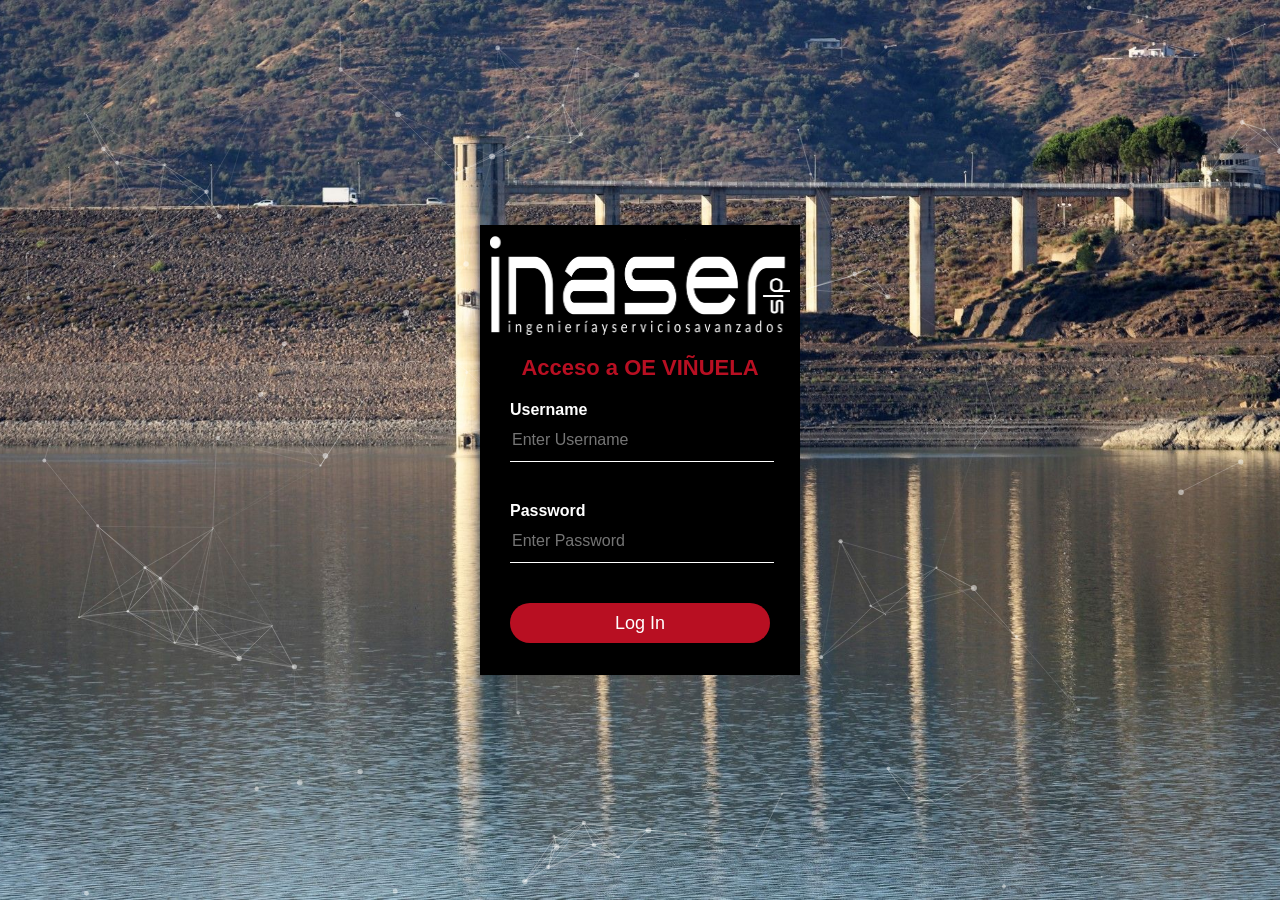
<file: index.html>
<!DOCTYPE html>
<html lang="es">
  
   <head>
      <meta charset="utf-8">
      <title>Prototipo Acceso OE VIÑUELA</title>
      <link rel="stylesheet" href="index.css">
      <link rel="shortcut icon" href="fondotransparentesinweb85300.png" type="image/x-icon">
   </head>
   
   <body>
       
       <div id="particles-js"></div>

       <div class="login-box">
           <img class="avatar" src="fondo%20transparente%20txt%20blanco%20sin%20web.png" alt="logo de inaser">
           
           <h1>Acceso a OE VIÑUELA</h1>
           
           <script src="index.js"></script>
           
           
           <form name=form>
               <!--user name-->
               <label for="username">Username</label>
               <input type="text" placeholder="Enter Username" name=login autocomplete="off">
               
               <!--Passwordd-->
               <label for="password">Password</label>
               <input type="password" placeholder="Enter Password" name=password>
            
            <input onclick=ir() type="button" value="Log In">
            
           
               
           </form>
           
        </div>
 
<script src="particles.min.js"></script>  
<script src="app.js"></script>
        
   </body>
</html>
</file>
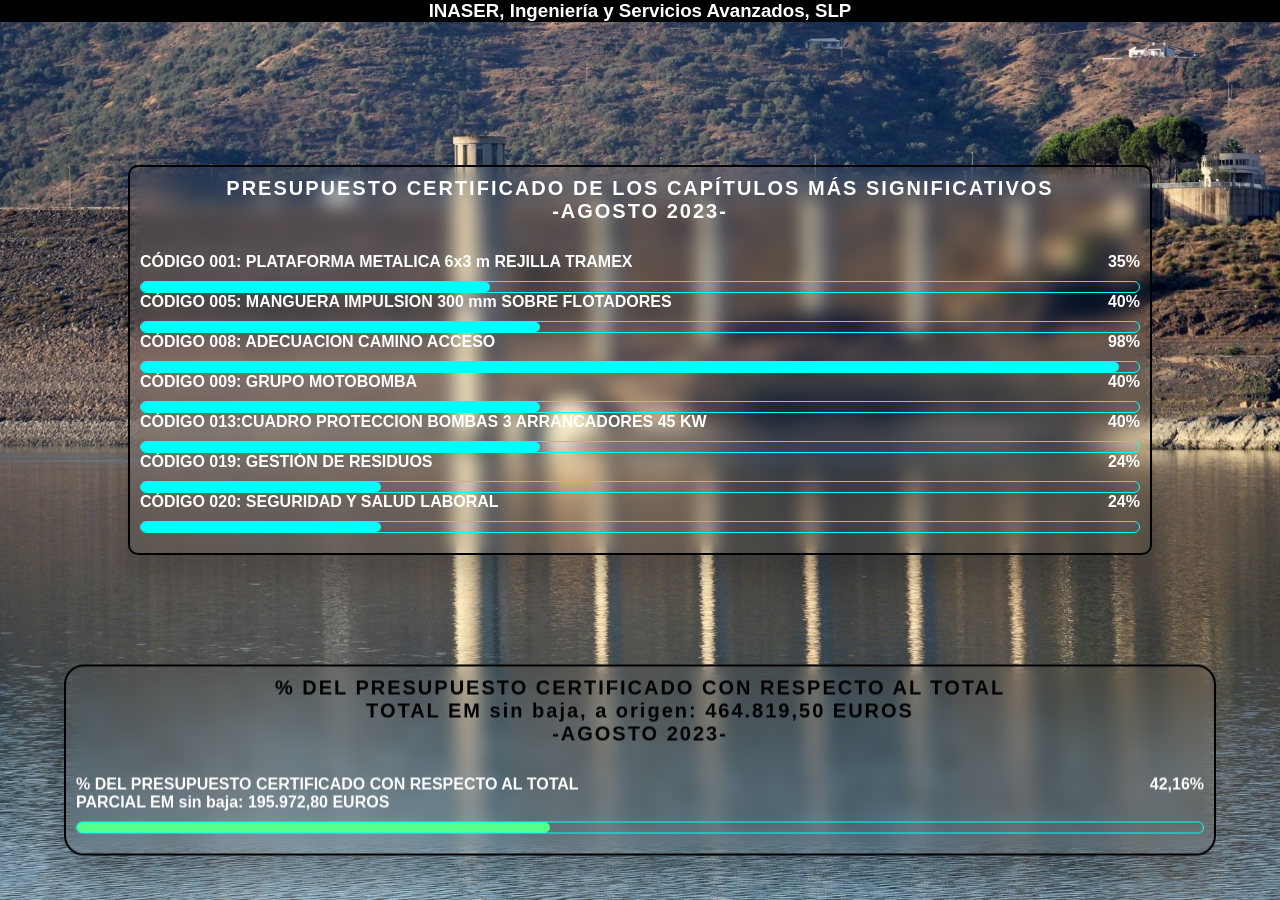
<file: avanceobrat2.html>
<!DOCTYPE html>
<html lang="es">
   <head>
      
       <meta charset="UTF-8">
       <meta http-equiv="X-UA-Compatible" content="IE=edge">
       <meta name="mobile-web-app-capable" content="yes">
       <meta name="apple-mobile-web-app-capable" content="yes">   
       <meta name="viewport" content="width=device-width, initial-scale=1">
       <title>ESTADO AVANCE OBRA</title>
       <link rel="stylesheet" href="avanceobrat2.css">
       
   </head>
   
   <body>
    
    
      <header>
            
            <h3>
                INASER, Ingeniería y Servicios Avanzados, SLP
            </h3>
            
        </header> 
        
     
      <div class="caja-padre">
          <div class="contenedor">
             <h1>PRESUPUESTO CERTIFICADO DE LOS CAPÍTULOS MÁS SIGNIFICATIVOS <br> -AGOSTO 2023-</h1>
             
             
             <div class="skill">
                 <div class="detalles">
                    <span>CÓDIGO 001: PLATAFORMA METALICA 6x3 m REJILLA TRAMEX </span>
                    <span>35%</span>
                 </div>
                    
                 <div class="menu">
                   <div id="html-menu"></div>
                 </div>
             </div>
             
             
             
             
             <div class="skill">
                 <div class="detalles">
                    <span>CÓDIGO 005: MANGUERA IMPULSION 300 mm SOBRE FLOTADORES</span>
                    <span>40%</span>
                 </div>
                    
                 <div class="menu">
                   <div id="css-menu"></div>
                 </div>
             </div>
             
             
             
              <div class="skill">
                 <div class="detalles">
                    <span>CÓDIGO 008: ADECUACION CAMINO ACCESO</span>
                    <span>98%</span>
                 </div>
                    
                 <div class="menu">
                   <div id="js-menu"></div>
                 </div>
             </div>
             
             
             
             <div class="skill">
                 <div class="detalles">
                    <span>CÓDIGO 009: GRUPO MOTOBOMBA</span>
                    <span>40%</span>
                 </div>
                    
                 <div class="menu">
                   <div id="angular-menu"></div>
                 </div>
             </div>
             
             
             <div class="skill">
                 <div class="detalles">
                    <span>CÓDIGO 013:CUADRO PROTECCION BOMBAS 3 ARRANCADORES 45 KW</span>
                    <span>40%</span>
                 </div>
                    
                 <div class="menu">
                   <div id="b5-menu"></div>
                 </div>
             </div>
             
               
                <div class="skill">
                 <div class="detalles">
                    <span>CÓDIGO 019: GESTIÓN DE RESIDUOS</span>
                    <span>24%</span>
                 </div>
                    
                 <div class="menu">
                   <div id="b6-menu"></div>
                 </div>
             </div>
             
             
              <div class="skill">
                 <div class="detalles">
                    <span>CÓDIGO 020: SEGURIDAD Y SALUD LABORAL</span>
                    <span>24%</span>
                 </div>
                    
                 <div class="menu">
                   <div id="b7-menu"></div>
                 </div>
             </div>
             
           
              
              
              
          </div>
          
      </div>
      
       
<div class="caja-padre2">
    <div class="contenedor2">
    <h2>% DEL PRESUPUESTO CERTIFICADO CON RESPECTO AL TOTAL<br>TOTAL EM sin baja, a origen: 464.819,50 EUROS<br> -AGOSTO 2023-</h2>   
         
        <div class="skill">
                 <div class="detalles2">
                    <span>% DEL PRESUPUESTO CERTIFICADO CON RESPECTO AL TOTAL<br> PARCIAL EM sin baja: 195.972,80 EUROS</span>
                    <span>42,16%</span>
                 </div>
                    
                 <div class="menu2">
                   <div id="total-menu"></div>
                 </div>
             </div>   
           
       </div>
          
      </div>        
  
       
       
   </body>
   
   
</html>
</file>
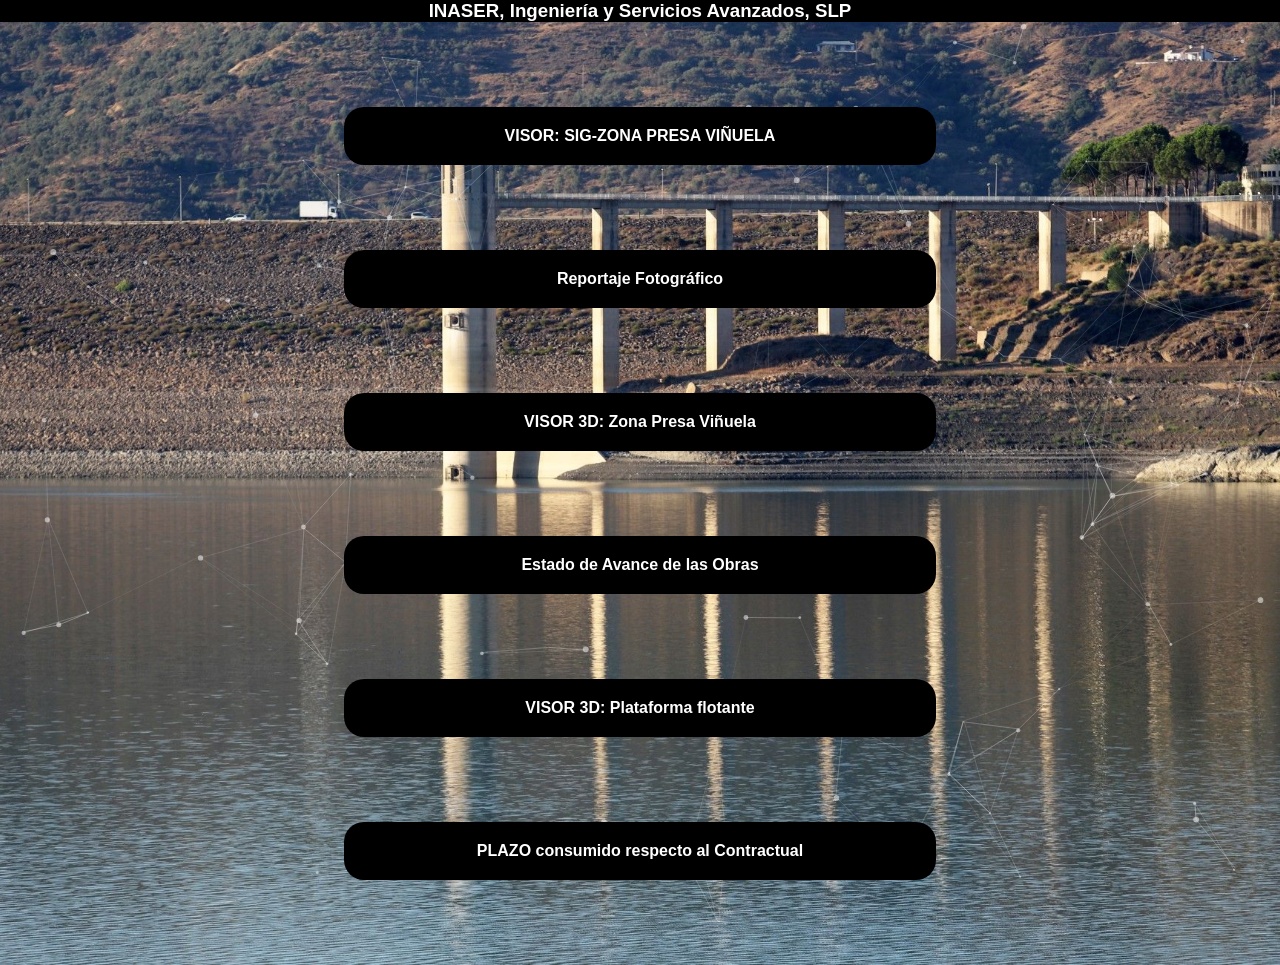
<file: hiperenlopag.html>
<!DOCTYPE html>
<html lang="es">
  
   <head>
      <meta charset="utf-8">
      <meta http-equiv="X-UA-Compatible" content="IE=edge">
      <meta name="viewport" content="initial-scale=1,user-scalable=no,maximum-scale=1,width=device-width">
       <meta name="mobile-web-app-capable" content="yes">
       <meta name="apple-mobile-web-app-capable" content="yes">
      <title>Principal</title>
       <link rel="stylesheet" href="hiperenlopag.css">                 </head>

   <body>

<h3>

    INASER, Ingeniería y Servicios Avanzados, SLP
   
</h3>

   <div id="particles-js"></div> 
   
    

<a class="btn-1" href="t2to.html" target="_blank" rel="noopener noreferrer">VISOR: SIG-ZONA PRESA VIÑUELA</a>

<a class="btn-2" href="reporfot.html"
      target="_blank" rel="noopener noreferrer"
      >Reportaje Fotográfico</a>

<a class="btn-3" href="visor3Dvinuela.html"
      target="_blank" rel="noopener noreferrer"
      >VISOR 3D: Zona Presa Viñuela</a>

<a class="btn-4" href="avanceobrat2.html"
      target="_blank" rel="noopener noreferrer"
      >Estado de Avance de las Obras</a>


<a class="btn-5" href="plataforma3D.html"
      target="_blank" rel="noopener noreferrer"
      >VISOR 3D: Plataforma flotante</a>

<a class="btn-6" href="plazo.html"
      target="_blank" rel="noopener noreferrer"
      >PLAZO consumido respecto al Contractual</a>

   
<script src="particles.min.js"></script>  
<script src="app.js"></script>  
   </body>
</html
</file>
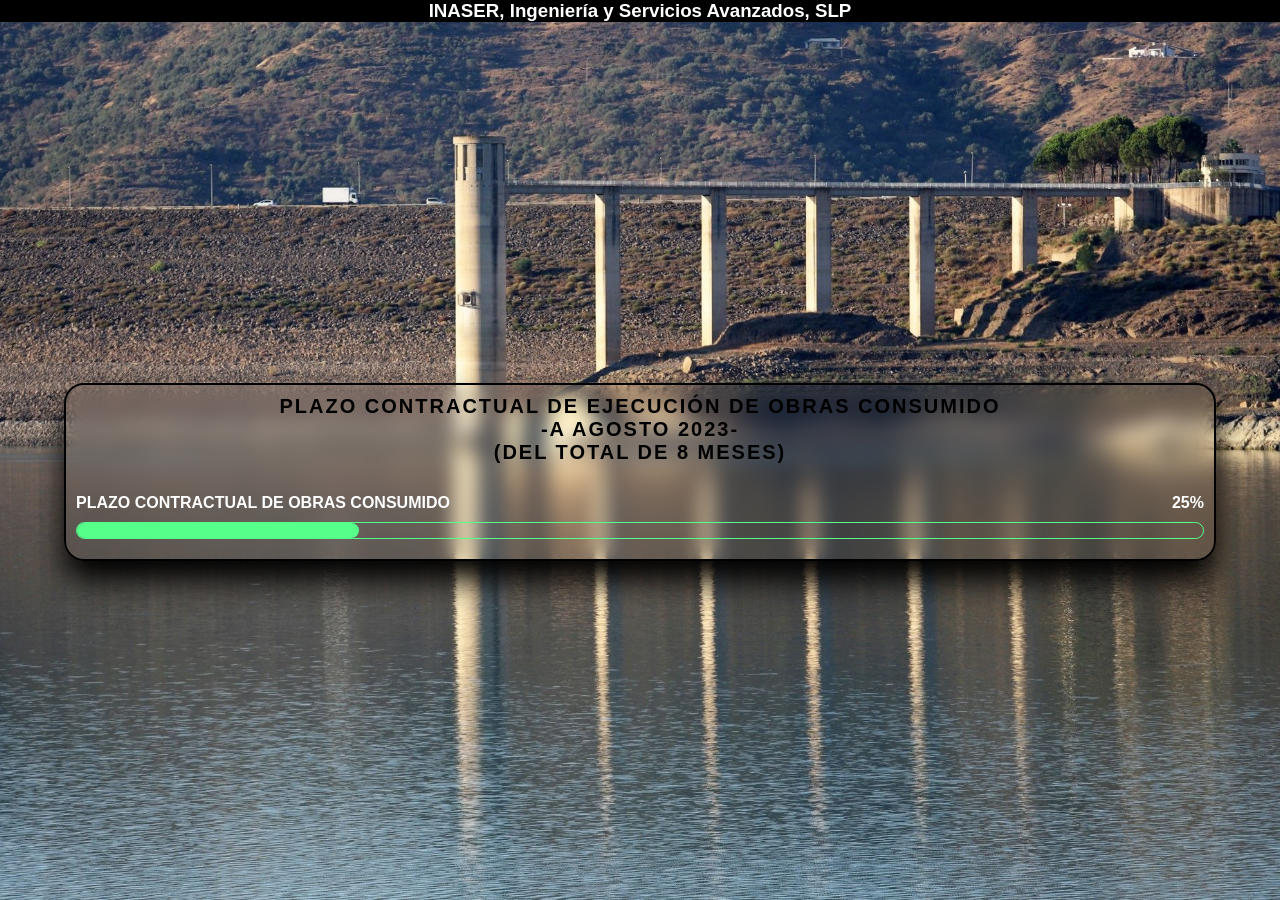
<file: plazo.html>
<!DOCTYPE html>
<html lang="es">
   <head>
      
       <meta charset="UTF-8">
       <meta http-equiv="X-UA-Compatible" content="IE=edge">
       <meta name="mobile-web-app-capable" content="yes">
       <meta name="apple-mobile-web-app-capable" content="yes">   
       <meta name="viewport" content="width=device-width, initial-scale=1">
       <title>PLAZO DE LA OBRA CONSUMIDO A SEPTIEMBRE 2022</title>
       <link rel="stylesheet" href="plazo.css">
       
   </head>

 <body>
    
    
      <header>
            
            <h3>
                INASER, Ingeniería y Servicios Avanzados, SLP
            </h3>
            
        </header> 



<div class="caja-padre2">
    <div class="contenedor2">
    <h2>PLAZO CONTRACTUAL DE EJECUCIÓN DE OBRAS CONSUMIDO<br> -A AGOSTO 2023-<br> (DEL TOTAL DE 8 MESES)</h2>   
         
        <div class="skill">
                 <div class="detalles2">
                    <span>PLAZO CONTRACTUAL DE OBRAS CONSUMIDO</span>
                    <span>25%</span>
                 </div>
                    
                 <div class="menu2">
                   <div id="total-menu"></div>
                 </div>
             </div>   
           
       </div>
          
      </div>        
  
       
       
   </body>
   
   
</html>
</file>
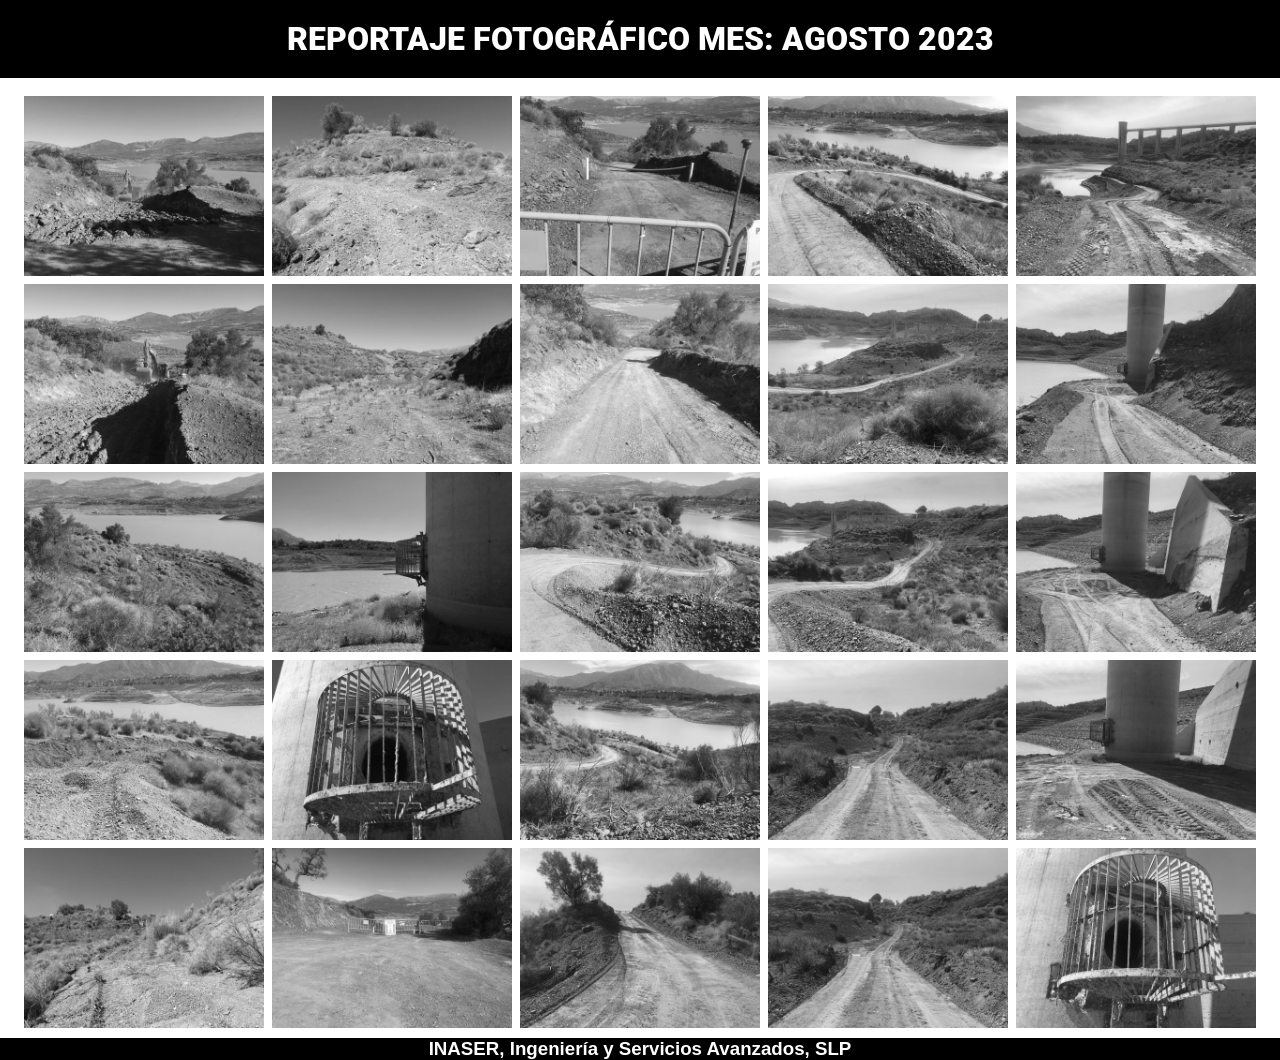
<file: reporfot.html>
<!DOCTYPE html>
<html lang="es">
<head>
   <meta charset="UTF-8">
   <meta name="viewport" content="width=device-width, initial-scale=1.0">
   <title> Reportaje fotográfico. MES: septiembre 2022</title>
   <link href="https://fonts.googleapis.com/css?family=Roboto&display=swap" rel="stylesheet">
   <link rel="stylesheet" href="https://cdn.materialdesignicons.com/5.3.45/css/materialdesignicons.min.css">
   <link rel="stylesheet" href="reporfot.css">
   <script src="reporfot.js" defer></script>
    
    
</head>
<body>
 <div class="overlay">
     <div class="slideshow">
         <span class="btn_cerrar">&times;</span>
         <div class="botones adelante">
             <i class="mdi mdi-arrow-right-circle-outline"></i>
         </div>
         <div class="botones atras">
             <i class="mdi mdi-arrow-left-circle-outline"></i>
         </div>
         <img src"" alt="" id="img_slideshow">
         
     </div>
 </div>
  <header class="encabezado">
      <h1>REPORTAJE FOTOGRÁFICO MES: AGOSTO 2023</h1>
  </header>
  <section class="galeria">
      <div class="columna">
          <img src="1.jpg" alt="" data-img-mostrar="0">
          <img src="2.jpg" alt="" data-img-mostrar="1">
          <img src="3.jpg" alt="" data-img-mostrar="2">
          <img src="4.jpg" alt="" data-img-mostrar="3">
          <img src="5.jpg" alt="" data-img-mostrar="4">
      </div>
      <div class="columna">
          <img src="6.jpg" alt="" data-img-mostrar="5">
          <img src="7.jpg" alt="" data-img-mostrar="6">
          <img src="8.jpg" alt="" data-img-mostrar="7">
          <img src="9.jpg" alt="" data-img-mostrar="8">
          <img src="10.jpg" alt="" data-img-mostrar="9">
      </div>
      <div class="columna">
          <img src="11.jpg" alt="" data-img-mostrar="10">
          <img src="12.jpg" alt="" data-img-mostrar="11">
          <img src="13.jpg" alt="" data-img-mostrar="12">
          <img src="14.jpg" alt="" data-img-mostrar="13">
          <img src="15.jpg" alt="" data-img-mostrar="14">
      </div>
      <div class="columna">
          <img src="16.jpg" alt="" data-img-mostrar="15">
          <img src="17.jpg" alt="" data-img-mostrar="16">
          <img src="18.jpg" alt="" data-img-mostrar="17">
          <img src="19.jpg" alt="" data-img-mostrar="18">
          <img src="20.jpg" alt="" data-img-mostrar="19">
      </div>
      <div class="columna">
          <img src="21.jpg" alt="" data-img-mostrar="20">
          <img src="22.jpg" alt="" data-img-mostrar="21">
          <img src="23.jpg" alt="" data-img-mostrar="22">
          <img src="24.jpg" alt="" data-img-mostrar="23">
          <img src="25.jpg" alt="" data-img-mostrar="24">
      </div>
  </section>


<h3>
    INASER, Ingeniería y Servicios Avanzados, SLP
    </h3>
   
</body>
</html>
</file>
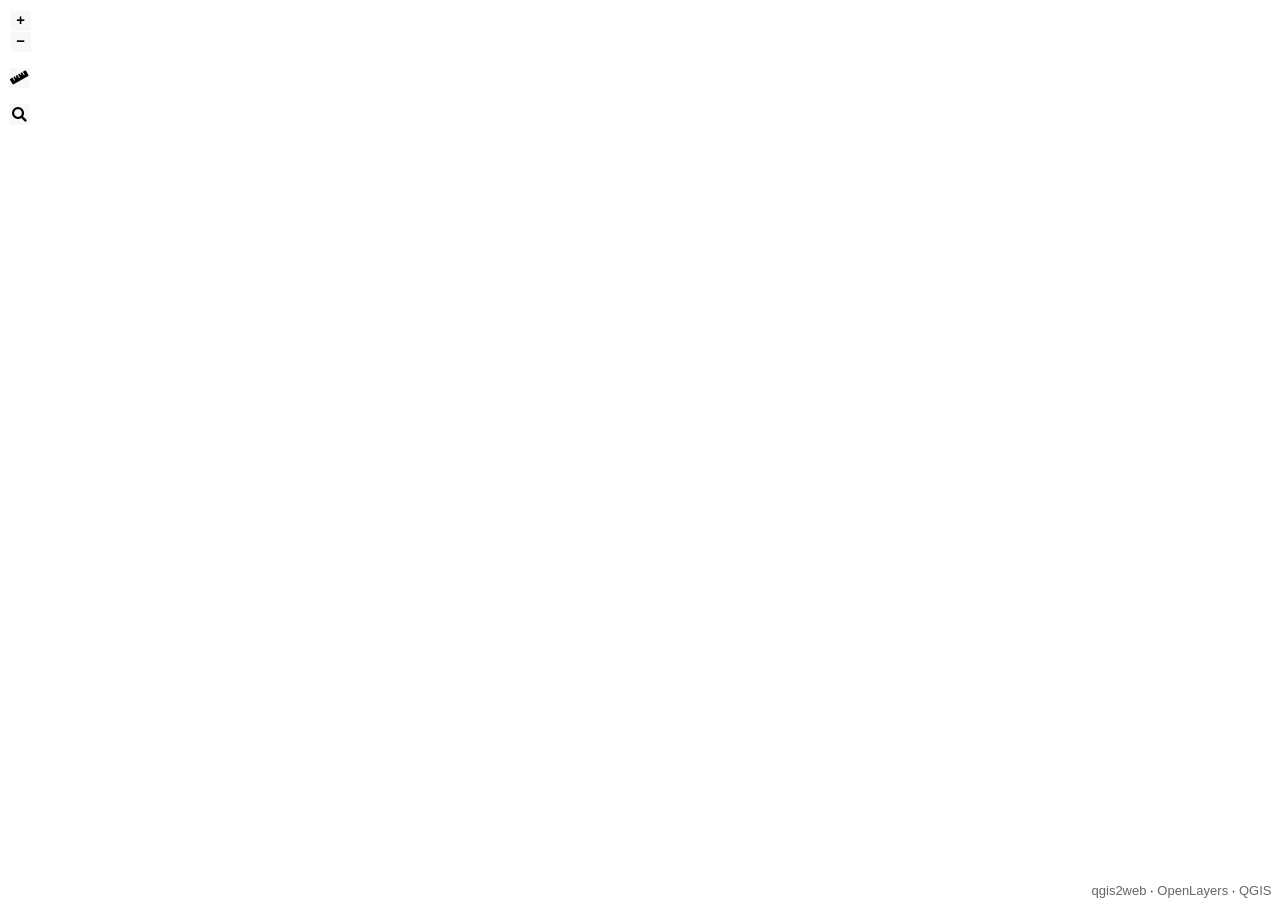
<file: t2to.html>
<!doctype html>
<html lang="es">
    <head>
        <meta charset="utf-8">
        <meta http-equiv="X-UA-Compatible" content="IE=edge">
        <meta name="viewport" content="initial-scale=1,user-scalable=no,maximum-scale=1,width=device-width">
        <meta name="mobile-web-app-capable" content="yes">
        <meta name="apple-mobile-web-app-capable" content="yes">
        <link rel="stylesheet" href="./resources/ol.css">
        <link rel="stylesheet" href="resources/fontawesome-all.min.css">
        <link rel="stylesheet" href="./resources/ol-layerswitcher.css">
        <link rel="stylesheet" href="./resources/qgis2web.css">
        <style>
        .ol-geocoder.gcd-gl-container {
            top: 100px!important;
            left: .5em!important;
            width: 2.1em!important;
            height: 2.1em!important;
        }
        .ol-geocoder .gcd-gl-container{
            width: 2.1em!important;
            height: 2.1em!important;
        }
        .ol-geocoder .gcd-gl-control{
            width: 2.1em!important;
        }
        .ol-geocoder .gcd-gl-expanded {
            width: 15.625em!important;
            height: 2.1875em;
        }
        .ol-touch .ol-geocoder.gcd-gl-container{
            top: 130px!important;
        }
        .ol-geocoder .gcd-gl-btn {
            width: 1.375em!important;
            height: 1.375em!important;
            top: .225em!important;
            background-image: none!important;
        }
        </style>
<style>
.search-layer {
  top: 135px;
  left: .5em;
}
.ol-touch .search-layer {
  top: 180px;
}
</style>
        <style>
        html, body {
            background-color: #ffffff;
        }
        .ol-control button {
            background-color: #f8f8f8 !important;
            color: #000000 !important;
            border-radius: 0px !important;
        }
        .ol-zoom, .geolocate, .gcd-gl-control .ol-control {
            background-color: rgba(255,255,255,.4) !important;
            padding: 3px !important;
        }
        .ol-scale-line {
            background: none !important;
        }
        .ol-scale-line-inner {
            border: 2px solid #f8f8f8 !important;
            border-top: none !important;
            background: rgba(255, 255, 255, 0.5) !important;
            color: black !important;
        }
        </style>
        <link href="resources/ol-geocoder.min.css" rel="stylesheet">
<style>
.tooltip {
  position: relative;
  background: rgba(0, 0, 0, 0.5);
  border-radius: 4px;
  color: white;
  padding: 4px 8px;
  opacity: 0.7;
  white-space: nowrap;
}
.tooltip-measure {
  opacity: 1;
  font-weight: bold;
}
.tooltip-static {
  background-color: #ffcc33;
  color: black;
  border: 1px solid white;
}
.tooltip-measure:before,
.tooltip-static:before {
  border-top: 6px solid rgba(0, 0, 0, 0.5);
  border-right: 6px solid transparent;
  border-left: 6px solid transparent;
  content: "";
  position: absolute;
  bottom: -6px;
  margin-left: -7px;
  left: 50%;
}
.tooltip-static:before {
  border-top-color: #ffcc33;
}
.measure-control {
  top: 65px;
  left: .5em;
}
.ol-touch .measure-control {
  top: 80px;
}
</style>
        <style>
        html, body, #map {
            width: 100%;
            height: 100%;
            padding: 0;
            margin: 0;
        }
        </style>
        <title></title>
    </head>
    <body>
        <div id="map">
            <div id="popup" class="ol-popup">
                <a href="#" id="popup-closer" class="ol-popup-closer"></a>
                <div id="popup-content"></div>
            </div>
        </div>
        <script src="resources/qgis2web_expressions.js"></script>
<script src="resources/proj4.js"></script>
        <script>proj4.defs('EPSG:25830','+proj=utm +zone=30 +ellps=GRS80 +towgs84=0,0,0,0,0,0,0 +units=m +no_defs');</script>
        <script src="resources/polyfills.js"></script>
        <script src="./resources/functions.js"></script>
        <script src="./resources/ol.js"></script>
        <script src="./resources/ol-layerswitcher.js"></script>
        <script src="resources/ol-geocoder.js"></script>
        <script src="layers/230803_0.js"></script><script src="layers/230810_1.js"></script><script src="layers/230818_2.js"></script><script src="layers/230830_3.js"></script><script src="layers/230919_4.js"></script>
        <script src="styles/230803_0_style.js"></script><script src="styles/230810_1_style.js"></script><script src="styles/230818_2_style.js"></script><script src="styles/230830_3_style.js"></script><script src="styles/230919_4_style.js"></script><script src="styles/03_01_Rio_8_style.js"></script>
        <script src="./layers/layers.js" type="text/javascript"></script> 
        <script src="./resources/Autolinker.min.js"></script>
        <script src="./resources/qgis2web.js"></script>
        <script src="http://www.ideandalucia.es/services/DERA_g3_hidrografia/wfs?SERVICE=WFS&VERSION=1.0.0&REQUEST=GetFeature&TYPENAME=DERA_g3_hidrografia:g03_01_Rio&SRSNAME=EPSG:25830&outputFormat=text%2Fjavascript&format_options=callback%3Aget03_01_Rio_8Json"></script>
    </body>
</html>
</file>
<file: index.css>
body { 
    margin: 0;
    padding: 0;
overflow: hidden;
    background: url(TORRE%20TOMA%20VINUELA.jpg) no-repeat center top;
    background-size: cover;
    font-family: sans-serif;
    height: 100vh;
	filter: blur(0px);
animation: glitch1 0.05s linear 1/*infinite*/ ;
animation-delay: 7s;
}


@keyframes glitch1 {
	
	0% {
		text-shadow: #ffff /*#b4cf06*/
		0px 0px,
		#0d22da 0px 0px;
	}


10% {

background-position: 5px 0;
filter: hue-rotate(0deg);

}

	20% {
		text-shadow: #ffff /*#ff0000*/
		-50px -80px,
		#60ffff 10px 5px;
	}

30% {

background-position: -5px 0;

}


40% {
		text-shadow: #ffff /*#ff0000*/
		-60px -100px,
		#60ffff 30px 10px;
	}


50% {

background-position: 15px 0;

}



60% {
		text-shadow: #ffff /*#ff0000*/
		-100px -125px,
		#60ffff 58px 27px;
	}


70% {
		text-shadow: #ffff /*#ff0000*/
		-42px -49px,
		#60ffff 21px 12px;
	}


80% {

background-position: 25px 0;

}


90% {

background-position: -50px -20px;

}

	95% {
		text-shadow: #ffff
		0px 0px,
		#0d22da 0px 0px;
	}

100% {
		background-position: 0px -px;
		filter: hue-rotate(360deg);
	}

}






.login-box {
    width: 320px;
    height: 450px;
    background: #000;
    color: #fff;
    top: 50%;
    left: 50%;
    position: relative;
    z-index: 99;
    transform: translate(-50%, -50%);
    box-sizing: border-box;
    padding: 130px 30px;
}






.login-box .avatar {
width: 300px;
height: 100px;
position: absolute;
top: 10px;
left: 10px;  
	filter: blur(0px);
animation: glitch2 0.05s ease 1/*infinite*/ ;
animation-delay: 8s;

}






@keyframes glitch2 {
  0%   {left:0px; top:0px;}
  25%  {left:200px; top:0px;}
  50%  {left:200px; top:200px;}
  75%  {left:0px; top:200px;}
  100% {left:0px; top:0px;}
}




/*@keyframes glitch2 {
  0%   {background-color:red; left:0px; top:0px;}
  25%  {background-color:yellow; left:200px; top:0px;}
  50%  {background-color:blue; left:200px; top:200px;}
  75%  {background-color:green; left:0px; top:200px;}
  100% {background-color:red; left:0px; top:0px;}
}*/


/*@keyframes glitch2 {
  0%   {background-color: red;}
  25%  {background-color: yellow;}
  50%  {background-color: blue;}
  100% {background-color: green;}

}*/











.login-box .avatar:hover {
    
    /*background: blue;
    color: #fff;
    font-size: 30px;
    border-radius: 30px;*/
    transition: 1.5s ease;
    cursor: no-drop /*zoom-in*/;
transform: scale(4);
filter: grayscale(100%) blur(0px);
}













.login-box h1 {
    
    margin: 0;
    padding: 0 0 20px;
    text-align: center;
    font-size: 22px;
    color:#b80f22; 
    animation: glitch 0.05s linear 1/*infinite*/;
    animation-delay: 4s;
    /*animation-timing-function: steps(2,21|5);*/
    /*animation-iteration-count: 1;*/
/*animation-direction-count: normal;*/
/*animation-fill-mode: none;*/
/*animation-play-state: 3;*/

}


@keyframes glitch {
	
	0% {
		text-shadow: #ffff /*#b4cf06*/
		0px 0px,
		#0d22da 0px 0px;
	}

	50% {
		text-shadow: #ffff /*#ff0000*/
		-60px -100px,
		#60ffff 30px 10px;
	}


	100% {
		text-shadow: #ffff
		0px 0px,
		#0d22da 0px 0px;
	}
}


















.login-box label {
    margin: 0;
    padding: 0;
    font-weight: bold;
    display: block;
}





.login-box input {
   width: 100%;
    margin-bottom: 40px;
}






.login-box input[type="text"],
.login-box input[type="password"] {
    border: none;
    border-bottom: 1px solid #fff;
    background: transparent;
    outline: none;
    height: 40px;
    color: #fff;
    font-size: 16px;
    
}





.login-box input[type="button"] {
    border: none;
    outline: none;
    height: 40px;
    background: #b80f22;
    color: #fff;
    font-size: 18px;
    border-radius: 20px;
    transition: 0.7s ease;
}




.login-box input[type="button"]:hover {
    
    background: green;
    color: #fff;
    font-size: 30px;
    border-radius: 30px;
    transition: 0.7s ease;
    cursor: pointer;
}





#particles-js{
	height: 100vh;
	width: 100%;
	position: fixed;
	z-index: 99;



/*
h1 {
	text-align: center;
	margin: 0;
	font-size: 100px;
	font-family: lato; 
	animation: glitch 3s infinite;
}
*/
</file>
<file: avanceobrat2.css>
*{
    padding: 0;
    margin: 0;
    box-sizing: border-box;
}


body { 
    margin: 0;
    padding: 0;
    background: url(TORRE%20TOMA%20VINUELA.jpg) no-repeat center top;
    background-size: cover;
    font-family: sans-serif;
    height: 100vh;
}

.caja-padre{
    width: 80%;
    min-width: auto;
    position: absolute;
    transform: translate(-50%, -50%);
    left: 50%;
    top: 40%;
    
}

.caja-padre2{
    width: 90%;
    min-width: auto;
    position: relative;
    transform: translate(-50%, -50%);
    left: 50%;
    top: 82%;
    
}



.contenedor{
    width: 100%;
    padding: 10px 10px 20px;
    background: linear-gradient(deg,darkred, black);
    border: 2px solid rgba(0, 0, 0, 6);
    border-radius: 10px;
    box-shadow: 0 20px 30px rgba(0, 0, 0, 0.2);
    backdrop-filter: blur(10px);
    
}

.contenedor2{
    width: 100%;
    padding: 10px 10px 20px;
    background: linear-gradient(deg,darkblue, black);
    border: 2px solid rgba(0, 0, 0, 6);
    border-radius: 20px;
    box-shadow: 0 20px 30px rgba(0, 0, 0, 0.2);
    backdrop-filter: blur(10px);
    
}




.contenedor *{
    font-family: 'Segoe UI', Tahoma, geneva, Verdana, sans-serif;
    color: #ffffff;
    font-weight: 630;
}

.contenedor2 *{
    font-family: 'Segoe UI', Tahoma, geneva, Verdana, sans-serif;
   
    font-weight: 760;
}





h1{
    margin-bottom: 30px;
    letter-spacing: 2px;
    text-align: center;
    font-size: 20px;
    font-weight: bold;
}

.skills:not(:last-child){
    margin-bottom: 30px;
    
}

.detalles{
    width: 100%;
    display: flex;
    justify-content: space-between;
    margin-bottom: 10px;
}

.detalles2{
    width: 100%;
    display: flex;
    justify-content: space-between;
    margin-bottom: 10px;
    color:#ffffff;
}




.menu{
    position: relative;
    border: 1px solid cyan;
    border-radius: 20px;
}

.menu2{
    position: relative;
    border: 1px solid cyan;
    border-radius: 20px;
}

.menu div{
    position: relative;
    width: 0;
    height: 10px;
    border-radius: 10px;
    background-color: cyan;
}

.menu2 div{
    position: relative;
    width: 0;
    height: 10px;
    border-radius: 10px;
    background-color: #56ff8a;
}

/*animacion*/

#html-menu{
    animation: html-barra 4s forwards;
}

@keyframes html-barra{
    100%{
        width: 35%;
    }
}

#css-menu{
    animation: css-barra 4s forwards;
}

@keyframes css-barra{
    100%{
        width: 40%;
    }
}

#js-menu{
    animation: js-barra 4s forwards;
}

@keyframes js-barra{
    100%{
        width: 98%;
    }
}

#angular-menu{
    animation: angular-barra 4s forwards;
}

@keyframes angular-barra{
    100%{
        width: 40%;
    }
}


#b5-menu{
    animation: b5-barra 4s forwards;
}

@keyframes b5-barra{
    100%{
        width: 40%;
    }
}


#b6-menu{
    animation: b6-barra 4s forwards;
}

@keyframes b6-barra{
    100%{
        width: 24%;
    }
}


#b7-menu{
    animation: b7-barra 6s forwards;
}

@keyframes b7-barra{
    100%{
        width: 24%;
    }
}






h3{
    text-align: center;
    background-color: black;
    color:white;
    font-family:sans-serif;
  
    
}

#total-menu{
    animation: total-barra 7s forwards;
}

@keyframes total-barra{
    100%{
        width: 42%;
    }
}

h2{
    margin-bottom: 30px;
    letter-spacing: 2px;
    text-align: center;
    font-size: 20px;
    font-weight:normal;
    color:black;
}
</file>
<file: hiperenlopag.css>
body { 
    margin: 0;
    padding: 0;
    background: url(TORRE%20TOMA%20VINUELA.jpg) no-repeat center top;
    background-size: cover;
    font-family: sans-serif;
    height: 100%;
}

    a{
          
           display:block;
           width: 40%;
           font-family: sans-serif;
           font-weight: 700;
           border-radius: 20px;
           margin: 85px auto;
           padding: 20px 40px;
           background-color: black;
           color: white;
           text-decoration: none;
           text-align: center;
           object-position: center;
           z-index: 100;  
       }
       
       a:hover{
           background-color: transparent;
           border: 2px solid #7A3604;
           color: #7A3604;
           transition: 0.7s ease;
       }


h3{
    text-align: center;
    background-color: #000000;
    color:white;
    font-family:sans-serif;
    margin: 0;
    bottom: 0;
}

#particles-js{
	height: 100vh;
	width: 100%;
	position: fixed;
	z-index: -1;
</file>
<file: plazo.css>
*{
    padding: 0;
    margin: 0;
    box-sizing: border-box;
}

body { 
    margin: 0;
    padding: 0;
    background: url(TORRE%20TOMA%20VINUELA.jpg) no-repeat center top;
    background-size: cover;
    font-family: sans-serif;
    height: 100vh;
}

.caja-padre2{
    width: 90%;
    min-width: auto;
    position: relative;
    transform: translate(-50%, -50%);
    left: 50%;
    top: 50%;
    
}

.contenedor2{
    width: 100%;
    padding: 10px 10px 20px;
    background: linear-gradient(deg,darkblue, black);
    border: 2px solid rgba(0, 0, 0, 6);
    border-radius: 20px;
    box-shadow: 0 20px 30px rgba(0, 0, 0, 6);
    backdrop-filter: blur(10px);
    
}

.contenedor2 *{
    font-family: 'Segoe UI', Tahoma, geneva, Verdana, sans-serif;
   
    font-weight: 760;
}

.skills:not(:last-child){
    margin-bottom: 30px;
    
}

.detalles2{
    width: 100%;
    display: flex;
    justify-content: space-between;
    margin-bottom: 10px;
    color:#ffffff;
}

.menu2{
    position: relative;
    border: 1px solid #56ff8a;
    border-radius: 20px;
}

.menu2 div{
    position: relative;
    width: 0;
    height: 15px;
    border-radius: 10px;
    background-color: #56ff8a;
}

























h3{
    text-align: center;
    background-color: black;
    color:white;
    font-family:sans-serif;
  
    
}

#total-menu{
    animation: total-barra 7s forwards;
}

@keyframes total-barra{
    100%{
        width: 25%;
    }
}

h2{
    margin-bottom: 30px;
    letter-spacing: 2px;
    text-align: center;
    font-size: 20px;
    font-weight:normal;
    color:black;
}
</file>
<file: reporfot.css>
*, *:before, *:after {
    padding: 0;
    margin: 0;
    outline: 0;
    box-sizing: border-box;
    font-family: 'Roboto', Arial, Helvetica, sans-serif;
}

.encabezado {
    text-align: center;
    padding: 20px 0;
    background-color: #000000;
}

h1{
    color: white;
    font-weight: 1000;
}

.galeria {
    display: flex;
    flex-wrap: wrap;
    padding: 10px 20px;
}

.columna {
    flex: 20%;
    max-width: 20%;
    padding: 0 4px;
}

.columna img {
    margin-top: 8px;
    vertical-align: middle;
    width: 100%;
    filter: grayscale(100%);
    transition: all .3s ease;
}

.columna img:hover {
    cursor: pointer;
    filter: grayscale(0%);
    box-shadow: 0 0 10px rgba(0, 0, 0, .5);
    transform: scale(1.1);
}

.overlay {
    position: fixed;
    left: 0;
    top: 0;
    width: 100vw;
    height: 100vh;
    background-color: rgba(0, 0, 0, .5);
    z-index: 10000;
    display: flex;
    justify-content: center;
    align-items: center;
    transition: all .7s ease;
    visibility: hidden;
    opacity: 0;
}

.overlay .slideshow {
    width: 90%;
    height: 90%;
    background-color: rgba(255, 255, 255, .9);
    color: #000;
    position: relative;
    display: flex;
    justify-content: center;
}

.slideshow img {
    height: 100%;
    width: 100%;
    object-fit: contain;
}

.btn_cerrar {
    position: absolute;
    top: -15px;
    right: -15px;
    font-size: 35px;
    background-color: rgba(0, 0, 0, .7);
    color: #fff;
    width: 30px;
    height: 30px;
    border-radius: 50%;
    display: flex;
    align-items: center;
    justify-content: center;
    padding: 5px;
    transition: all .2s ease;
}

.btn_cerrar:hover {
    transform: scale(1.2);
    cursor: pointer;
}

.botones {
    width: 70px;
    height: 70px;
    border-radius: 50%;
    color: #000;
    display: flex;
    justify-content: center;
    align-items: center;
    font-size: 70px;
    position: absolute;
    top: 50%;
    transform: translateY(-50%);
    cursor: pointer;
    color: rgb(240, 106, 45);
}

.botones:hover > i{
    transform: scale(1.1);
    transition: all .2s ease;
}

.atras {
    left: 20px;
}

.adelante {
    right: 20px;
}

.mdi {
    pointer-events: none;
}


h3{
    text-align: center;
    background-color: #000000;
    color:white;
    font-family:sans-serif;
    margin: 0;
}





@media screen and (max-width: 800px) {
    .columna {
        flex: 50%;
        max-width: 50%;
    }
    .botones {
        font-size: 55px;
    }
    .atras {
        left: 5px;
    }
    .adelante {
        right: 5px;
    }
    .slideshow img {
        width: 98%;
    }
      
}

@media screen and (max-width: 600px) {
    .columna {
        flex: 100%;
        max-width: 100%;
    }
 }
</file>
<file: resources/ol.css>
.ol-box{box-sizing:border-box;border-radius:2px;border:2px solid #00f}.ol-mouse-position{top:8px;right:8px;position:absolute}.ol-scale-line{background:rgba(0,60,136,.3);border-radius:4px;bottom:8px;left:8px;padding:2px;position:absolute}.ol-scale-line-inner{border:1px solid #eee;border-top:none;color:#eee;font-size:10px;text-align:center;margin:1px;will-change:contents,width;transition:all .25s}.ol-scale-bar{position:absolute;bottom:8px;left:8px}.ol-scale-step-marker{width:1px;height:15px;background-color:#000;float:right;z-Index:10}.ol-scale-step-text{position:absolute;bottom:-5px;font-size:12px;z-Index:11;color:#000;text-shadow:-2px 0 #fff,0 2px #fff,2px 0 #fff,0 -2px #fff}.ol-scale-text{position:absolute;font-size:14px;text-align:center;bottom:25px;color:#000;text-shadow:-2px 0 #fff,0 2px #fff,2px 0 #fff,0 -2px #fff}.ol-scale-singlebar{position:relative;height:10px;z-Index:9;border:1px solid #000}.ol-unsupported{display:none}.ol-unselectable,.ol-viewport{-webkit-touch-callout:none;-webkit-user-select:none;-moz-user-select:none;-ms-user-select:none;user-select:none;-webkit-tap-highlight-color:transparent}.ol-overlaycontainer,.ol-overlaycontainer-stopevent{pointer-events:none}.ol-overlaycontainer-stopevent>*,.ol-overlaycontainer>*{pointer-events:auto}.ol-selectable{-webkit-touch-callout:default;-webkit-user-select:text;-moz-user-select:text;-ms-user-select:text;user-select:text}.ol-grabbing{cursor:-webkit-grabbing;cursor:-moz-grabbing;cursor:grabbing}.ol-grab{cursor:move;cursor:-webkit-grab;cursor:-moz-grab;cursor:grab}.ol-control{position:absolute;background-color:rgba(255,255,255,.4);border-radius:4px;padding:2px}.ol-control:hover{background-color:rgba(255,255,255,.6)}.ol-zoom{top:.5em;left:.5em}.ol-rotate{top:.5em;right:.5em;transition:opacity .25s linear,visibility 0s linear}.ol-rotate.ol-hidden{opacity:0;visibility:hidden;transition:opacity .25s linear,visibility 0s linear .25s}.ol-zoom-extent{top:4.643em;left:.5em}.ol-full-screen{right:.5em;top:.5em}.ol-control button{display:block;margin:1px;padding:0;color:#fff;font-size:1.14em;font-weight:700;text-decoration:none;text-align:center;height:1.375em;width:1.375em;line-height:.4em;background-color:rgba(0,60,136,.5);border:none;border-radius:2px}.ol-control button::-moz-focus-inner{border:none;padding:0}.ol-control button span{pointer-events:none}.ol-zoom-extent button{line-height:1.4em}.ol-compass{display:block;font-weight:400;font-size:1.2em;will-change:transform}.ol-touch .ol-control button{font-size:1.5em}.ol-touch .ol-zoom-extent{top:5.5em}.ol-control button:focus,.ol-control button:hover{text-decoration:none;background-color:rgba(0,60,136,.7)}.ol-zoom .ol-zoom-in{border-radius:2px 2px 0 0}.ol-zoom .ol-zoom-out{border-radius:0 0 2px 2px}.ol-attribution{text-align:right;bottom:.5em;right:.5em;max-width:calc(100% - 1.3em)}.ol-attribution ul{margin:0;padding:0 .5em;color:#000;text-shadow:0 0 2px #fff}.ol-attribution li{display:inline;list-style:none}.ol-attribution li:not(:last-child):after{content:" "}.ol-attribution img{max-height:2em;max-width:inherit;vertical-align:middle}.ol-attribution button,.ol-attribution ul{display:inline-block}.ol-attribution.ol-collapsed ul{display:none}.ol-attribution:not(.ol-collapsed){background:rgba(255,255,255,.8)}.ol-attribution.ol-uncollapsible{bottom:0;right:0;border-radius:4px 0 0}.ol-attribution.ol-uncollapsible img{margin-top:-.2em;max-height:1.6em}.ol-attribution.ol-uncollapsible button{display:none}.ol-zoomslider{top:4.5em;left:.5em;height:200px}.ol-zoomslider button{position:relative;height:10px}.ol-touch .ol-zoomslider{top:5.5em}.ol-overviewmap{left:.5em;bottom:.5em}.ol-overviewmap.ol-uncollapsible{bottom:0;left:0;border-radius:0 4px 0 0}.ol-overviewmap .ol-overviewmap-map,.ol-overviewmap button{display:inline-block}.ol-overviewmap .ol-overviewmap-map{border:1px solid #7b98bc;height:150px;margin:2px;width:150px}.ol-overviewmap:not(.ol-collapsed) button{bottom:1px;left:2px;position:absolute}.ol-overviewmap.ol-collapsed .ol-overviewmap-map,.ol-overviewmap.ol-uncollapsible button{display:none}.ol-overviewmap:not(.ol-collapsed){background:rgba(255,255,255,.8)}.ol-overviewmap-box{border:2px dotted rgba(0,60,136,.7)}.ol-overviewmap .ol-overviewmap-box:hover{cursor:move}
/*# sourceMappingURL=ol.css.map */
</file>
<file: resources/ol-layerswitcher.css>
.layer-switcher.shown.ol-control {
    background-color: transparent;
}

.layer-switcher.shown.ol-control:hover {
    background-color: transparent;
}

.layer-switcher {
    position: absolute;
    top: 3.5em;
    right: 0.5em;
    text-align: left;
}

.layer-switcher.shown {
    bottom: 3em;
}

.layer-switcher .panel {
    padding: 0 1em 0 0;
    margin: 0;
    border: 4px solid #eee;
    border-radius: 4px;
    background-color: white;
    display: none;
    max-height: 100%;
    overflow-y: auto;
}

.layer-switcher.shown .panel {
    display: block;
}

.layer-switcher button {
    float: right;
    width: 38px;
    height: 38px;
    background-image: url('[data-uri]') /*logo.png*/;
    background-repeat: no-repeat;
    background-position: 2px;
    background-color: white;
    border: none;
}

.layer-switcher.shown button {
    display: none;
}

.layer-switcher button:focus, .layer-switcher button:hover {
    background-color: white;
}

.layer-switcher ul {
    padding-left: 2em;
    list-style: none;
}

.layer-switcher li.group > label {
    font-weight: bold;
}

.layer-switcher li.layer {
    display: table;
}

.layer-switcher li.layer label, .layer-switcher li.layer input {
    display: table-cell;
    vertical-align: middle;
}

.layer-switcher label.disabled {
    opacity:0.4;
}

.layer-switcher input {
    margin: 4px;
}

.layer-switcher.touch ::-webkit-scrollbar {
    width: 4px;
}

.layer-switcher.touch ::-webkit-scrollbar-track {
    -webkit-box-shadow: inset 0 0 6px rgba(0,0,0,0.3);
    border-radius: 10px;
}

.layer-switcher.touch ::-webkit-scrollbar-thumb {
    border-radius: 10px;
    -webkit-box-shadow: inset 0 0 6px rgba(0,0,0,0.5);
}

.layer-switcher .group button {
    display: inline-block;
    vertical-align: top;
    float: none;
    width: 16px;
    height: 16px;
    background-position: center 2px;
    background-image: url('[data-uri]');
    -webkit-transition: -webkit-transform .2s ease-in-out;
    -ms-transition: -ms-transform .2s ease-in-out;
    transition: transform .2s ease-in-out;
}

.layer-switcher .group.layer-switcher-close button {
    transform: rotate(-90deg);
    -webkit-transform: rotate(-90deg);
}

li.group.layer-switcher-fold {
    margin-left: -18px;
}

.layer-switcher .group.layer-switcher-fold > ul {
    padding-left: 3em;
}

.layer-switcher .group.layer-switcher-fold.layer-switcher-close > ul {
    overflow: hidden;
    height: 0;
}
</file>
<file: resources/qgis2web.css>
html, body {
    height: 100%;
    padding: 0;
    margin: 0;
    font-family: sans-serif;
    font-size: small;
}

th, td {
    vertical-align: top;
    text-align: left;
}

#map {
    width: 100%;
    height: 100%;
}

.ol-popup {
    display: none;
    position: absolute;
    background-color: white;
    -moz-box-shadow: 0 1px 4px rgba(0,0,0,0.2);
    -webkit-filter: drop-shadow(0 1px 4px rgba(0,0,0,0.2));
    filter: drop-shadow(0 1px 4px rgba(0,0,0,0.2));
    padding: 15px;
    border-radius: 10px;
    border: 1px solid #cccccc;
    bottom: 12px;
    left: -50px;   
    height: auto;
    width: auto;
    min-width: 100px;
    max-height:400px;
    overflow: auto;      
}

.ol-popup-closer {
    text-decoration: none;
    position: absolute;
    top: 2px;
    right: 8px;
}

.ol-popup-closer:after {
    content: "X";
}

.ol-attribution a {
    text-decoration: none;
    color: #666;
    font-family: sans-serif;
    font-size: 100%;
}

.layer-switcher .panel {
    //border: 4px solid rgba(0,60,136,.5) !important;
    //border-radius: 4px !important;
}

.layer-switcher {
    top: 0.5em;
    right: 0.5em;
    text-align: left;
}

#popup-content>ul>li:nth-child(even) {
    background-color: #eee;
}

#popup-content ul {
    list-style-type: none;
    padding-left: 0;
}

#popup-content li {
    margin-bottom:0.25em;
}
</file>
<file: resources/ol-geocoder.min.css>
/*!
 * ol-geocoder - v4.0.0
 * A geocoder extension for OpenLayers.
 * https://github.com/jonataswalker/ol-geocoder
 * Built: Wed Oct 09 2019 11:36:45 GMT-0300 (Brasilia Standard Time)
 */
.ol-geocoder.gcd-gl-container{position:absolute;top:4.875em;left:.5em;box-sizing:border-box}.ol-geocoder.gcd-gl-container *,.ol-geocoder.gcd-gl-container :after,.ol-geocoder.gcd-gl-container :before{box-sizing:inherit}.ol-geocoder .gcd-gl-control{width:2.1875em;height:2.1875em;overflow:hidden;transition:width .2s,height .2s}.ol-geocoder .gcd-gl-expanded{width:15.625em;height:2.1875em}.ol-geocoder .gcd-gl-input{position:absolute;z-index:99;top:.25em;left:2.5em;width:14.84375em;padding:5px;border:1px solid #ccc;font-family:inherit;font-size:.875em;background-color:#fff;color:#222}.ol-geocoder .gcd-gl-input:focus{border:none;outline:none;box-shadow:inset 0 0 0 1px #4d90fe,inset 0 0 5px #4d90fe}.ol-geocoder .gcd-gl-reset{position:absolute;z-index:100;top:0;right:0;width:1.5625em;height:100%;line-height:1.4;border:none;background-color:transparent;display:inline-block;outline:0;cursor:pointer}.ol-geocoder .gcd-gl-reset:after{content:"\d7";display:inline-block;color:#333;font-size:1.5em;cursor:pointer}.ol-geocoder .gcd-gl-btn{position:absolute;width:1.5625em;height:1.5625em;top:.125em;left:.125em;background-image:url("[data-uri]");background-repeat:no-repeat;background-position:50%}.ol-geocoder ul.gcd-gl-result{position:absolute;top:2.1875em;left:2em;width:16.25em;max-height:18.75em;white-space:normal;list-style:none;padding:0;margin:0;background-color:#fff;border-radius:4px;border-top:none;border-top-left-radius:0;border-top-right-radius:0;overflow-x:hidden;overflow-y:auto;box-shadow:0 1px 7px rgba(0,0,0,.8);transition:max-height .3s ease-in}.ol-geocoder ul.gcd-gl-result>li{width:100%;overflow:hidden;border-bottom:1px solid #eee;padding:0;line-height:.875rem}.ol-geocoder ul.gcd-gl-result>li>a{display:block;text-decoration:none;padding:3px 5px}.ol-geocoder ul.gcd-gl-result>li>a:hover{background-color:#d4d4d4}.ol-geocoder ul.gcd-gl-result>li:nth-child(odd){background-color:#e0ffe0}.ol-geocoder ul.gcd-gl-result:empty{display:none}.ol-geocoder.gcd-txt-container{position:absolute;width:25em;height:4.375em;top:.5em;left:calc(50% - 12.5em);box-sizing:border-box}.ol-geocoder.gcd-txt-container *,.ol-geocoder.gcd-txt-container :after,.ol-geocoder.gcd-txt-container :before{box-sizing:inherit}.ol-geocoder .gcd-txt-control{position:relative;width:100%;height:4.375em;border:1px solid #ccc;background-color:#fff;overflow:hidden}.ol-geocoder .gcd-txt-input{position:absolute;z-index:99;top:0;left:0;width:100%;height:100%;padding:5px 30px 5px 40px;border:none;text-indent:6px;background-color:transparent;font-family:inherit;font-size:.875em}.ol-geocoder .gcd-txt-input:focus{outline:none;box-shadow:inset 0 0 0 1px #4d90fe,inset 0 0 6px #4d90fe}.ol-geocoder .gcd-txt-reset{position:absolute;z-index:100;top:0;right:0;width:2.5em;height:100%;line-height:100%;border:none;background-color:transparent;display:inline-block;vertical-align:middle;outline:0;cursor:pointer}.ol-geocoder .gcd-txt-reset:after{content:"\d7";display:inline-block;color:#333;font-size:2em;cursor:pointer}.ol-geocoder .gcd-txt-glass{position:absolute;top:0;left:0;z-index:100;display:inline-block;width:2.5em;height:100%;background-size:1.38889em;background-image:url("data:image/svg+xml;charset=utf-8,%3Csvg xmlns='http://www.w3.org/2000/svg' width='32' height='32'%3E%3Cpath fill='%23333' d='M29.156 29.961l-.709.709a2.006 2.006 0 0 1-2.838 0l-5.676-5.674c-.656-.658-.729-1.644-.281-2.412l-3.104-3.102a9.975 9.975 0 0 1-5.965 1.979C5.043 21.461.552 16.97.552 11.43S5.043 1.398 10.583 1.398c5.541 0 10.031 4.491 10.031 10.032 0 2.579-.98 4.923-2.58 6.7l3.035 3.035c.768-.447 1.754-.375 2.41.283l5.676 5.674c.784.785.784 2.056.001 2.839zM18.088 11.389a7.524 7.524 0 0 0-7.524-7.523 7.523 7.523 0 1 0-.001 15.046 7.525 7.525 0 0 0 7.525-7.523z'/%3E%3C/svg%3E");background-repeat:no-repeat;background-position:50%}.ol-geocoder ul.gcd-txt-result{position:absolute;top:4.575em;left:0;width:25em;max-height:18.75em;white-space:normal;list-style:none;padding:0;margin:0;background-color:#fff;border-radius:4px;border-top:none;border-top-left-radius:0;border-top-right-radius:0;overflow-x:hidden;overflow-y:auto;box-shadow:0 1px 7px rgba(0,0,0,.8);transition:max-height .3s ease-in}.ol-geocoder ul.gcd-txt-result>li{width:100%;overflow:hidden;border-bottom:1px solid #eee;padding:0;line-height:.875rem}.ol-geocoder ul.gcd-txt-result>li>a{display:block;text-decoration:none;padding:3px 5px}.ol-geocoder ul.gcd-txt-result>li>a:hover{background-color:#d4d4d4}.ol-geocoder ul.gcd-txt-result>li:nth-child(odd){background-color:#e0ffe0}.ol-geocoder ul.gcd-txt-result:empty{display:none}.ol-geocoder .gcd-hidden{opacity:0;visibility:hidden}.ol-geocoder .gcd-pseudo-rotate:after{-webkit-animation:spin .7s linear infinite;animation:spin .7s linear infinite}@-webkit-keyframes spin{0%{transform:rotate(0deg)}to{transform:rotate(1turn)}}@keyframes spin{0%{transform:rotate(0deg)}to{transform:rotate(1turn)}}.gcd-address,.gcd-road{font-size:.875em;font-weight:500;color:#333}.gcd-city{font-weight:400}.gcd-city,.gcd-country{font-size:.75em;color:#333}.gcd-country{font-weight:lighter}
</file>
